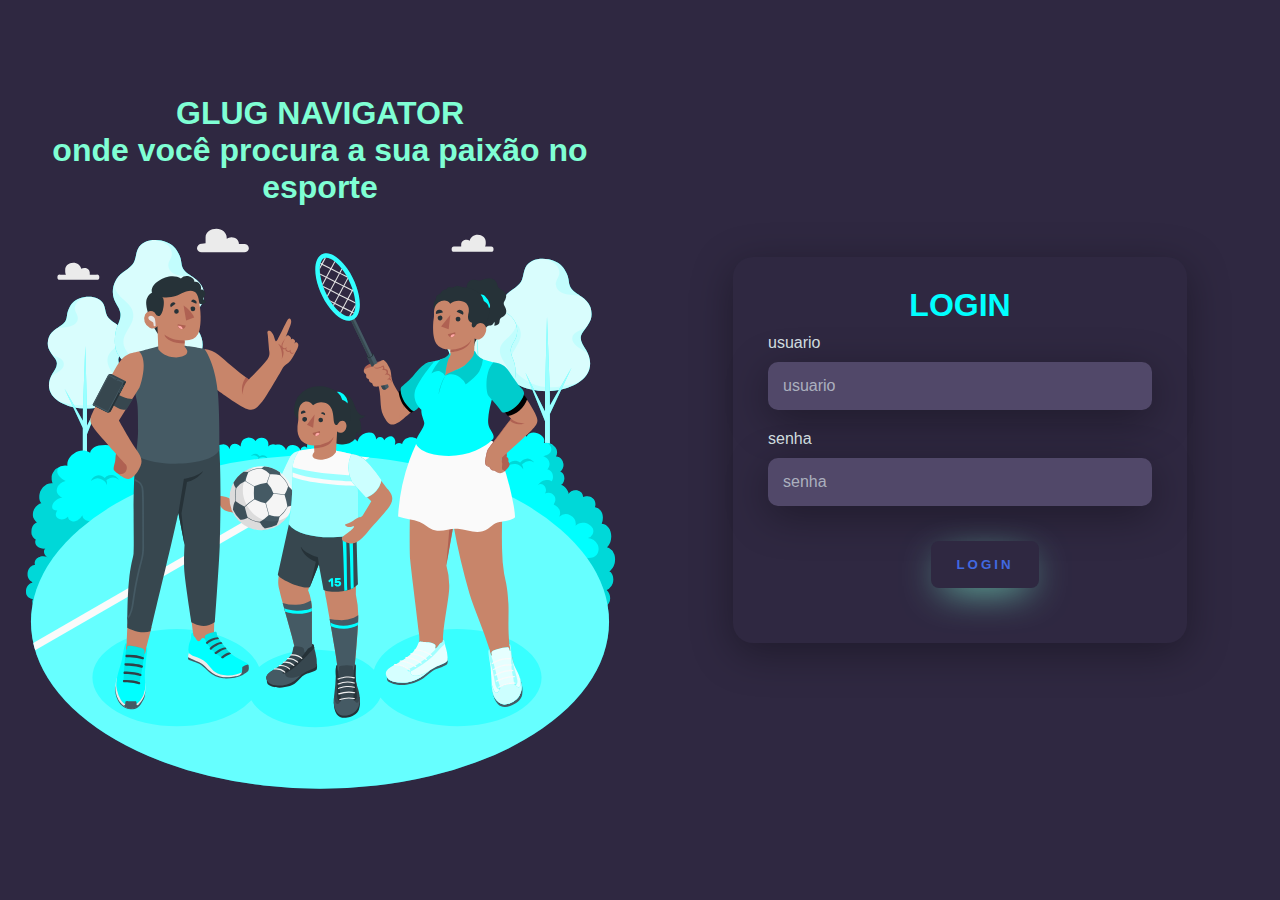
<file: projetodanilo/index.html>
<!DOCTYPE html>
<html lang="pt-br">
<head>
    <meta charset="UTF-8">
    <link rel="stylesheet" href="css/index.css">
    <title>GLUG NAVIGATOR</title>
</head>
<body>
  <div class="main-login">
    <div class="left-login">
        <h1>GLUG NAVIGATOR</h1>
        <h1>onde você procura a sua paixão no esporte</h1>
        <img src="./img/familia.svg" width="600" height="600" >
    </div>
    <div class="right-login">
        <div class="card-login">
            <h1>LOGIN</h1>
            <div class="textfield">
               <label for="usuario" >usuario</label>
               <input type="text" name="usuario" placeholder="usuario">
            </div>
            <div class="textfield">
                <label for="senha" >senha</label>
                <input type="password" name="senha" placeholder="senha">
             </div>
             <a href="entrada.html"><button class="btn-login"> login</button></a>
        </div>
    </div>
  </div>  
</body>
</html>
</file>
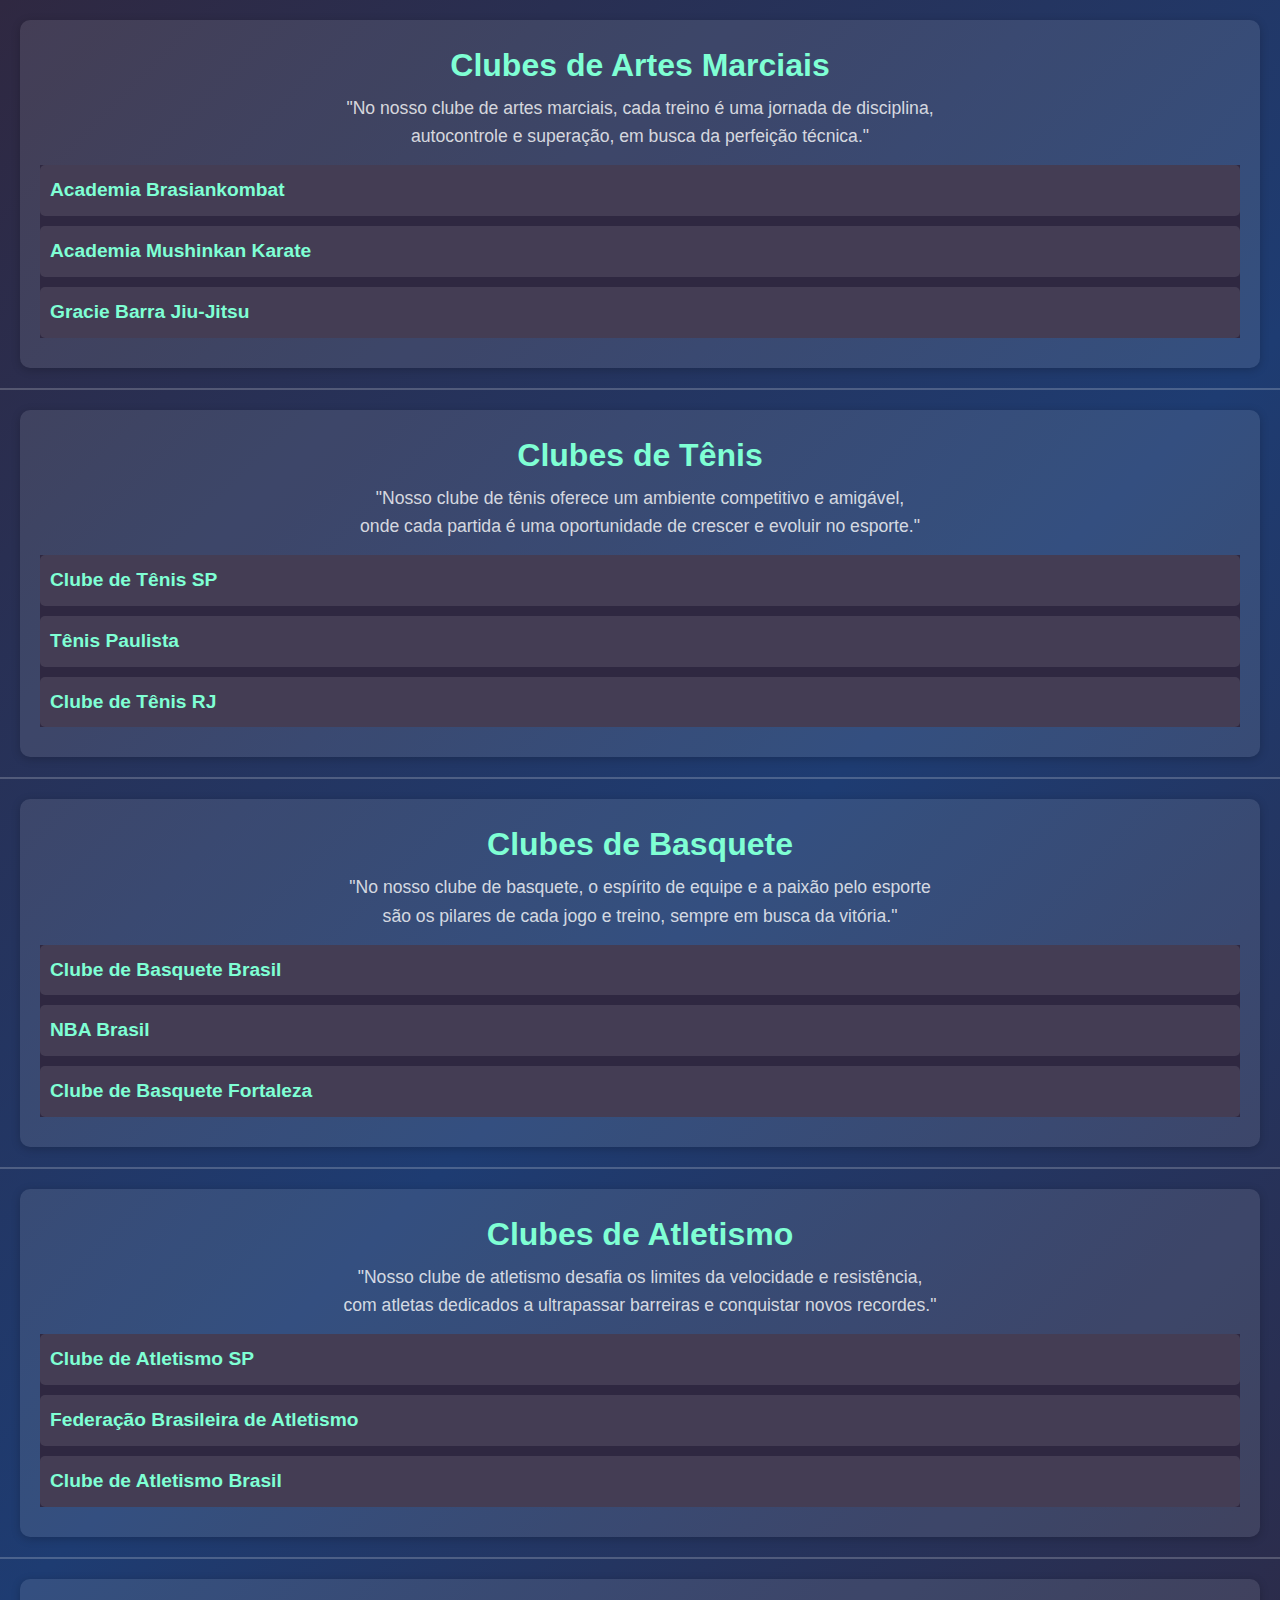
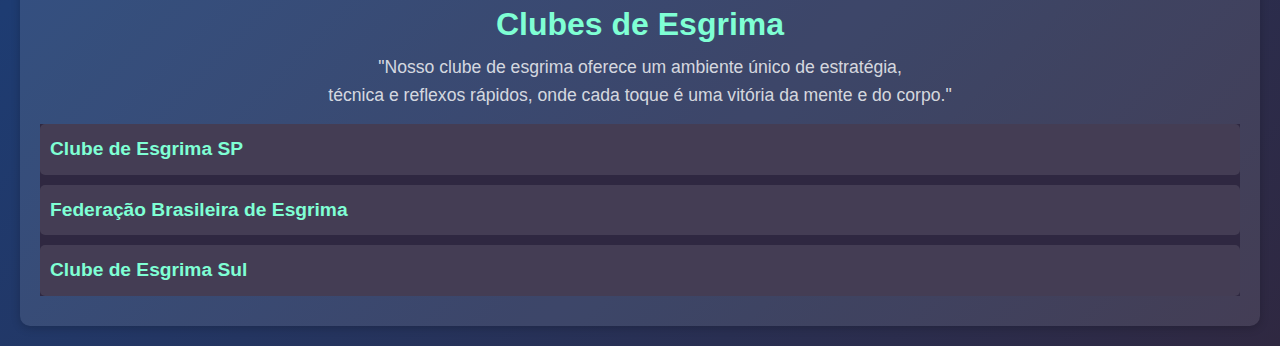
<file: projetodanilo/clubes.html>
<!DOCTYPE html>
<html lang="pt-BR">
<head>
    <meta charset="UTF-8">
    <link rel="stylesheet" href="./css/index.css">
    <title>Clube Esportivo</title>
</head>
<style>
    * {
        margin: 0;
        padding: 0;
        box-sizing: border-box;
    }
    body {
        font-family: Arial, sans-serif;
        line-height: 1.6;
        background: linear-gradient(135deg, #2f2841, #1e3c72, #2f2841);
        color: white;
        animation: backgroundAnimation 10s ease-in-out infinite;
    }

    @keyframes backgroundAnimation {
        0% { background-position: 0% 50%; }
        50% { background-position: 100% 50%; }
        100% { background-position: 0% 50%; }
    }

    hr {
        margin: 10px 0;
        border: 1px solid rgba(255, 255, 255, 0.2);
    }

    div {
        padding: 20px;
        background: rgba(255, 255, 255, 0.1);
        border-radius: 10px;
        margin: 20px;
        box-shadow: 0 2px 10px rgba(0, 0, 0, 0.2);
        transition: transform 0.3s ease;
    }

    div:hover {
        transform: scale(1.05);
    }

    h1 {
        font-size: 2em;
        margin-bottom: 3px;
        color: aquamarine;
    }

    p {
        font-size: 1.1em;
        margin-bottom: 15px;   
        color: rgba(255, 255, 255, 0.8);
    }

    ul {
        list-style-type: none;
        padding: 0;
    }

    li {
        margin-bottom: 10px;
        background-color: rgba(255, 255, 255, 0.1);
        padding: 10px;
        border-radius: 5px;
        transition: background-color 0.3s ease;
    }

    li:hover {
        background-color: rgba(255, 255, 255, 0.3);
    }

    a {
        color: aquamarine;
        text-decoration: none;
        font-weight: bold;
        transition: color 0.3s ease;
    }

    a:hover {
        color: #ffcc00;
    }

    button {
        padding: 10px 20px;
        background-color: aquamarine;
        border: none;
        border-radius: 5px;
        cursor: pointer;
        font-size: 1em;
        color: #2f2841;
        transition: background-color 0.3s ease, transform 0.3s ease;
    }

    button:hover {
        background-color: #ffcc00;
        transform: scale(1.1);
    }
</style>
<body>
    <div>
        <h1>Clubes de Artes Marciais</h1>
        <p>"No nosso clube de artes marciais, cada treino é uma jornada de disciplina,<br> autocontrole e superação, em busca da perfeição técnica."</p>
        <ul>
            <li><a href="https://www.academiabrasiankombat.com.br/">Academia Brasiankombat</a></li>
            <li><a href="https://www.karatemushinkan.com.br/">Academia Mushinkan Karate</a></li>
            <li><a href="https://www.graciebarra.com/">Gracie Barra Jiu-Jitsu</a></li>
        </ul>
    </div>
    <hr>
    <div>
        <h1>Clubes de Tênis</h1>
        <p>"Nosso clube de tênis oferece um ambiente competitivo e amigável,<br> onde cada partida é uma oportunidade de crescer e evoluir no esporte."</p>
        <ul>
            <li><a href="https://www.clubedetenis.com.br/">Clube de Tênis SP</a></li>
            <li><a href="https://www.tenispaulista.com.br/">Tênis Paulista</a></li>
            <li><a href="https://www.clubedetenisrj.com.br/">Clube de Tênis RJ</a></li>
        </ul>
    </div>
    <hr>
    <div>
        <h1>Clubes de Basquete</h1>
        <p>"No nosso clube de basquete, o espírito de equipe e a paixão pelo esporte<br> são os pilares de cada jogo e treino, sempre em busca da vitória."</p>
        <ul>
            <li><a href="https://www.clubedobasquete.com.br/">Clube de Basquete Brasil</a></li>
            <li><a href="https://www.nba.com/brazil/">NBA Brasil</a></li>
            <li><a href="https://www.clubedobasquetefor.com.br/">Clube de Basquete Fortaleza</a></li>
        </ul>
    </div>
    <hr>
    <div>
        <h1>Clubes de Atletismo</h1>
        <p>"Nosso clube de atletismo desafia os limites da velocidade e resistência,<br> com atletas dedicados a ultrapassar barreiras e conquistar novos recordes."</p>
        <ul>
            <li><a href="https://www.clubedeatletismo.com.br/">Clube de Atletismo SP</a></li>
            <li><a href="https://atletismo.org.br/">Federação Brasileira de Atletismo</a></li>
            <li><a href="https://www.clubedatletismobrasil.com.br/">Clube de Atletismo Brasil</a></li>
        </ul>
    </div>
    <hr>
    <div>
        <h1>Clubes de Esgrima</h1>
        <p>"Nosso clube de esgrima oferece um ambiente único de estratégia,<br> técnica e reflexos rápidos, onde cada toque é uma vitória da mente e do corpo."</p>
        <ul>
            <li><a href="https://www.clubedeesgrima.com.br/">Clube de Esgrima SP</a></li>
            <li><a href="https://www.esgrima.org.br/">Federação Brasileira de Esgrima</a></li>
            <li><a href="https://www.esgrimasul.com.br/">Clube de Esgrima Sul</a></li>
        </ul>
    </div>
</body>
</html>
</file>
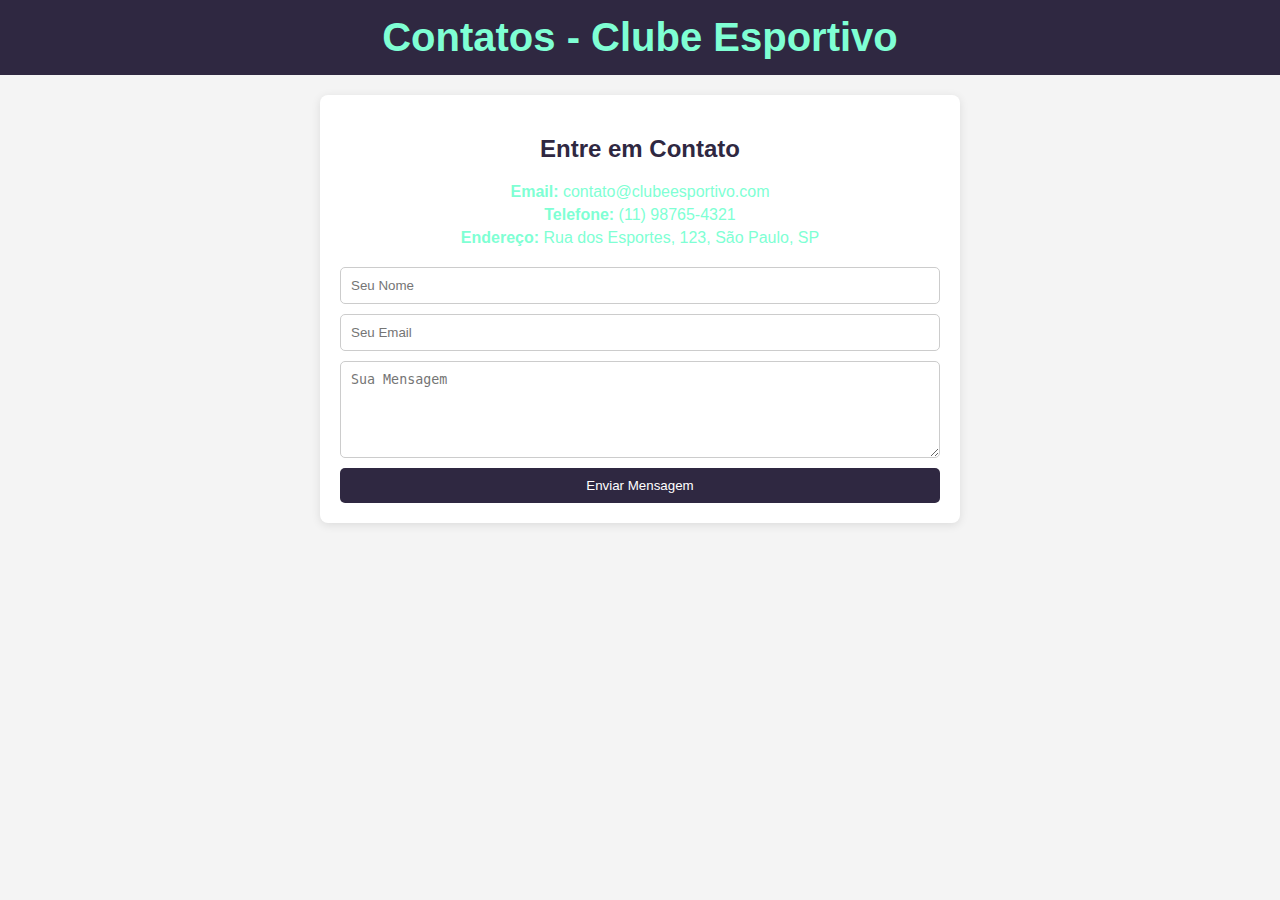
<file: projetodanilo/contatos.html>
<!DOCTYPE html>
<html lang="pt-br">
<head>
    <meta charset="UTF-8">
    <meta name="viewport" content="width=device-width, initial-scale=1.0">
    <link rel="stylesheet" href="./css/index.css">
    <title>Contatos - Clube Esportivo</title>
    <style>
        body {
            font-family: Arial, sans-serif;
            background-color: #f4f4f4;
            margin: 0;
            padding: 0;
        }

        header {
            background-color: #2f2841;
            color: white;
            padding: 15px 0;
            text-align: center;
        }

        header h1 {
            margin: 0;
            font-size: 2.5em;
            color: aquamarine;
        }

        .container {
            width: 80%;
            max-width: 600px;
            margin: 20px auto;
            padding: 20px;
            background: white;
            border-radius: 8px;
            box-shadow: 0 2px 10px rgba(0, 0, 0, 0.1);
        }

        h2 {
            text-align: center;
            color: #2f2841;
        }

        .contact-info {
            margin-bottom: 20px;
        }

        .contact-info p {
            margin: 5px 0;
        }

        form {
            display: flex;
            flex-direction: column;
        }

        input, textarea {
            margin-bottom: 10px;
            padding: 10px;
            border: 1px solid #ccc;
            border-radius: 5px;
        }

        button {
            background-color: #2f2841;
            color: white;
            border: none;
            padding: 10px;
            border-radius: 5px;
            cursor: pointer;
        }

        button:hover {
            background-color: aquamarine;
            color: black;
        }
    </style>
</head>
<body>
    <header>
        <h1>Contatos - Clube Esportivo</h1>
    </header>

    <div class="container">
        <h2>Entre em Contato</h2>
        <div class="contact-info">
            <p><strong>Email:</strong> contato@clubeesportivo.com</p>
            <p><strong>Telefone:</strong> (11) 98765-4321</p>
            <p><strong>Endereço:</strong> Rua dos Esportes, 123, São Paulo, SP</p>
        </div>
        
        <form action="#" method="POST">
            <input type="text" name="name" placeholder="Seu Nome" required>
            <input type="email" name="email" placeholder="Seu Email" required>
            <textarea name="message" rows="5" placeholder="Sua Mensagem" required></textarea>
            <button type="submit">Enviar Mensagem</button>
        </form>
    </div>
</body>
</html>
</file>
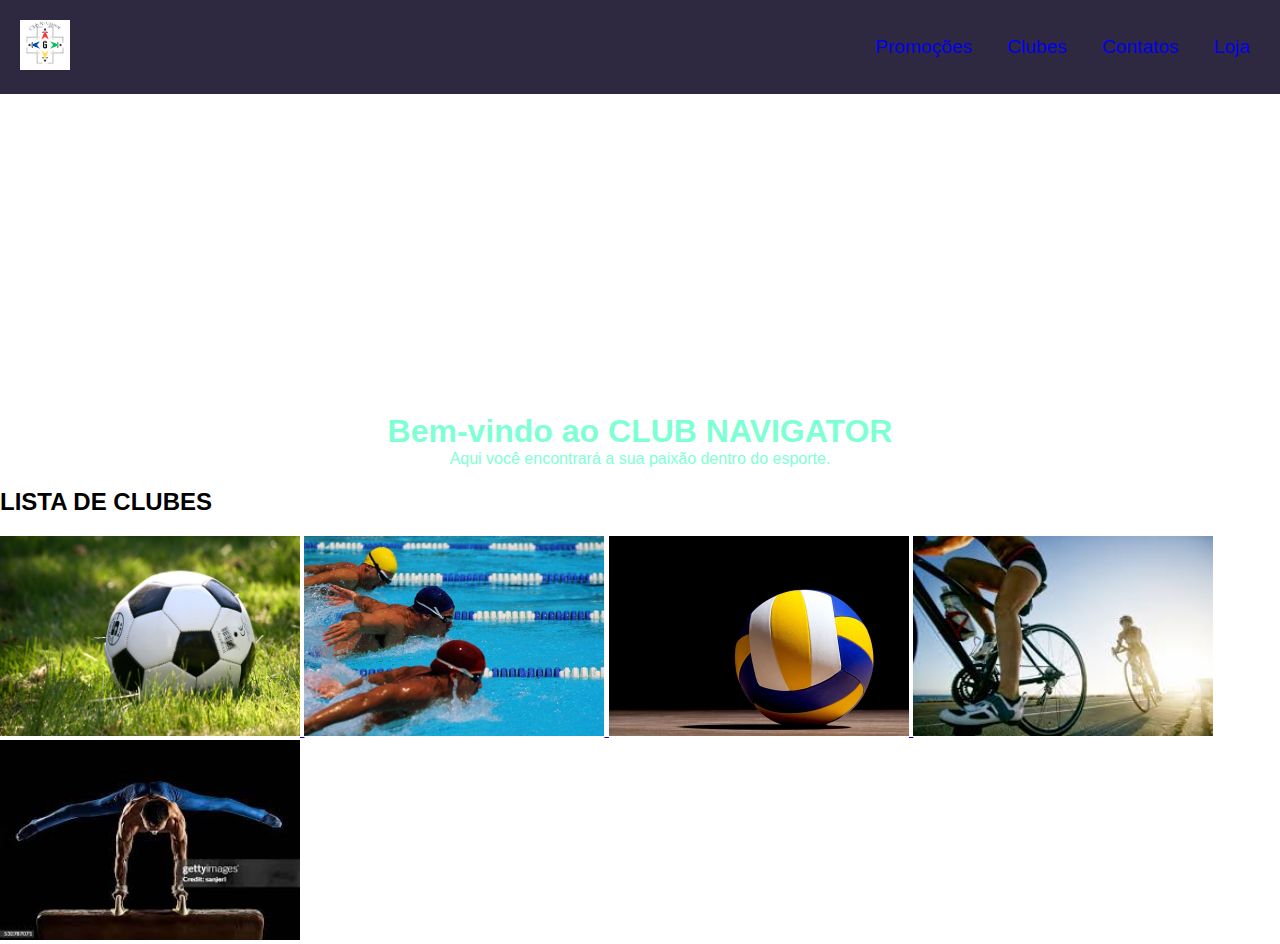
<file: projetodanilo/entrada.html>
<!DOCTYPE html>
<html lang="pt-br">
<head>
    <meta charset="UTF-8">
    <meta name="viewport" content="width=device-width, initial-scale=1.0">
    <title>Clubes Esportivos</title>
    <link rel="stylesheet" href="./css/index.css">
</head>
<body>
    <header class="header">
        <a href="./index.html">
            <img class="primeiro" src="./img/G.png" alt="Logo" style="height: 50px;">
        </a>
        <nav>
            <ul class="menu">
                <li><a href="./promoção.html">Promoções</a></li>
                <li><a href="./clubes.html">Clubes</a></li>
                <li><a href="./contatos.html">Contatos</a></li>
                <li><a href="./loja.html">Loja</a></li>
            </ul>
        </nav>
    </header>

    <div class="video">
        <iframe width="560" height="315" src="https://www.youtube.com/embed/JZUYv2r-Ln0?si=lFHVYhWYR2hDzd16"
        title="YouTube video player" frameborder="0" allow="accelerometer; autoplay; clipboard-write; encrypted-media; gyroscope; picture-in-picture; web-share" referrerpolicy="strict-origin-when-cross-origin" allowfullscreen>
        </iframe>
    </div>

    <h1>Bem-vindo ao CLUB NAVIGATOR</h1>
    <p>Aqui você encontrará a sua paixão dentro do esporte.</p>
    <h2> LISTA DE CLUBES</h2>
    <section class="galeria">
    <div class="galeria-imagem">
      <a href="./html/futebol.html"><img src="./img/futebol.jpg" alt="futebol" width="300px" height="200px">
    </a>
      <a href="./html/natação.html"><img src="./img/natacao.jpg" alt="natação" width="300px" height="200px">
    </a>
      <a href="./html/volei.html"><img src="./img/volei.jpg" alt="volei" width="300px" height="200px">
    </a>
      <a href="./html/ciclismo.html"><img src="./img/ciclismo.jpg" alt="Ciclismo" width="300px" height="200px">
    </a>
      <a href="./html/ginastica.html"><img src="./img/ginastica.jpg" alt="ginastica" width="300px" height="200px">
    </a>
</section>
    </div>
</body>
</html>
</file>
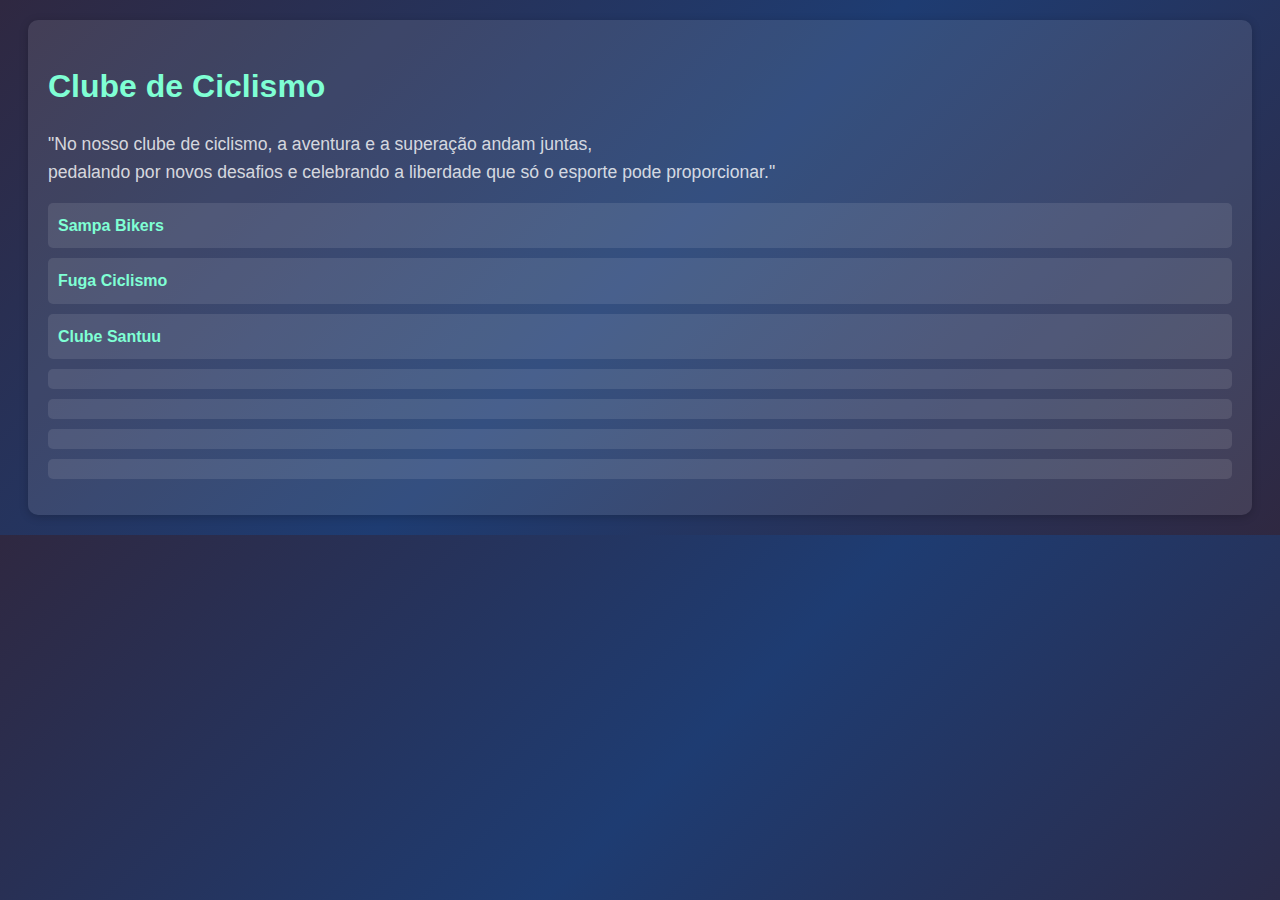
<file: projetodanilo/html/ciclismo.html>
<!DOCTYPE html>
<html lang="pt-BR">
<head>
    <meta charset="UTF-8">
    <meta name="viewport" content="width=device-width, initial-scale=1.0">
    <title>Ciclismo</title>
</head>
<style>
    style>
    * {
        margin: 0;
        padding: 0;
        box-sizing: border-box;
    }
    body {
        font-family: Arial, sans-serif;
        line-height: 1.6;
        background: linear-gradient(135deg, #2f2841, #1e3c72, #2f2841);
        color: white;
        animation: backgroundAnimation 10s ease-in-out infinite;
    }

    @keyframes backgroundAnimation {
        0% { background-position: 0% 50%; }
        50% { background-position: 100% 50%; }
        100% { background-position: 0% 50%; }
    }

    hr {
        margin: 10px 0;
        border: 1px solid rgba(255, 255, 255, 0.2);
    }

    div {
        padding: 20px;
        background: rgba(255, 255, 255, 0.1);
        border-radius: 10px;
        margin: 20px;
        box-shadow: 0 2px 10px rgba(0, 0, 0, 0.2);
        transition: transform 0.3s ease;
    }

    div:hover {
        transform: scale(1.05);
    }

    h1 {
        font-size: 2em;
        margin-bottom: 3px;
        color: aquamarine;
    }

    p {
        font-size: 1.1em;
        margin-bottom: 15px;   
        color: rgba(255, 255, 255, 0.8);
    }

    ul {
        list-style-type: none;
        padding: 0;
    }

    li {
        margin-bottom: 10px;
        background-color: rgba(255, 255, 255, 0.1);
        padding: 10px;
        border-radius: 5px;
        transition: background-color 0.3s ease;
    }

    li:hover {
        background-color: rgba(255, 255, 255, 0.3);
    }

    a {
        color: aquamarine;
        text-decoration: none;
        font-weight: bold;
        transition: color 0.3s ease;
    }

    a:hover {
        color: #ffcc00;
    }

    button {
        padding: 10px 20px;
        background-color: aquamarine;
        border: none;
        border-radius: 5px;
        cursor: pointer;
        font-size: 1em;
        color: #2f2841;
        transition: background-color 0.3s ease, transform 0.3s ease;
    }

    button:hover {
        background-color: #ffcc00;
        transform: scale(1.1);
    }
</style>
    <div class="Ciclismo">
        <h1>Clube de Ciclismo</h1>
        <p>"No nosso clube de ciclismo, a aventura e a superação andam juntas,<br> pedalando por novos desafios e celebrando a liberdade que só o esporte pode proporcionar."</p>
        <ul>
            <li><a href="https://sampabikers.com.br/">Sampa Bikers</a></li>
            <li><a href="https://fugacc.com/">Fuga Ciclismo</a></li>
            <li><a href="https://clubesantuu.com.br/">Clube Santuu</a></li>
            <li><a href=""></a></li>
            <li><a href=""></a></li>
            <li><a href=""></a></li>
            <li><a href=""></a></li>
        </ul>
    </div>
</body>
</html>
</file>
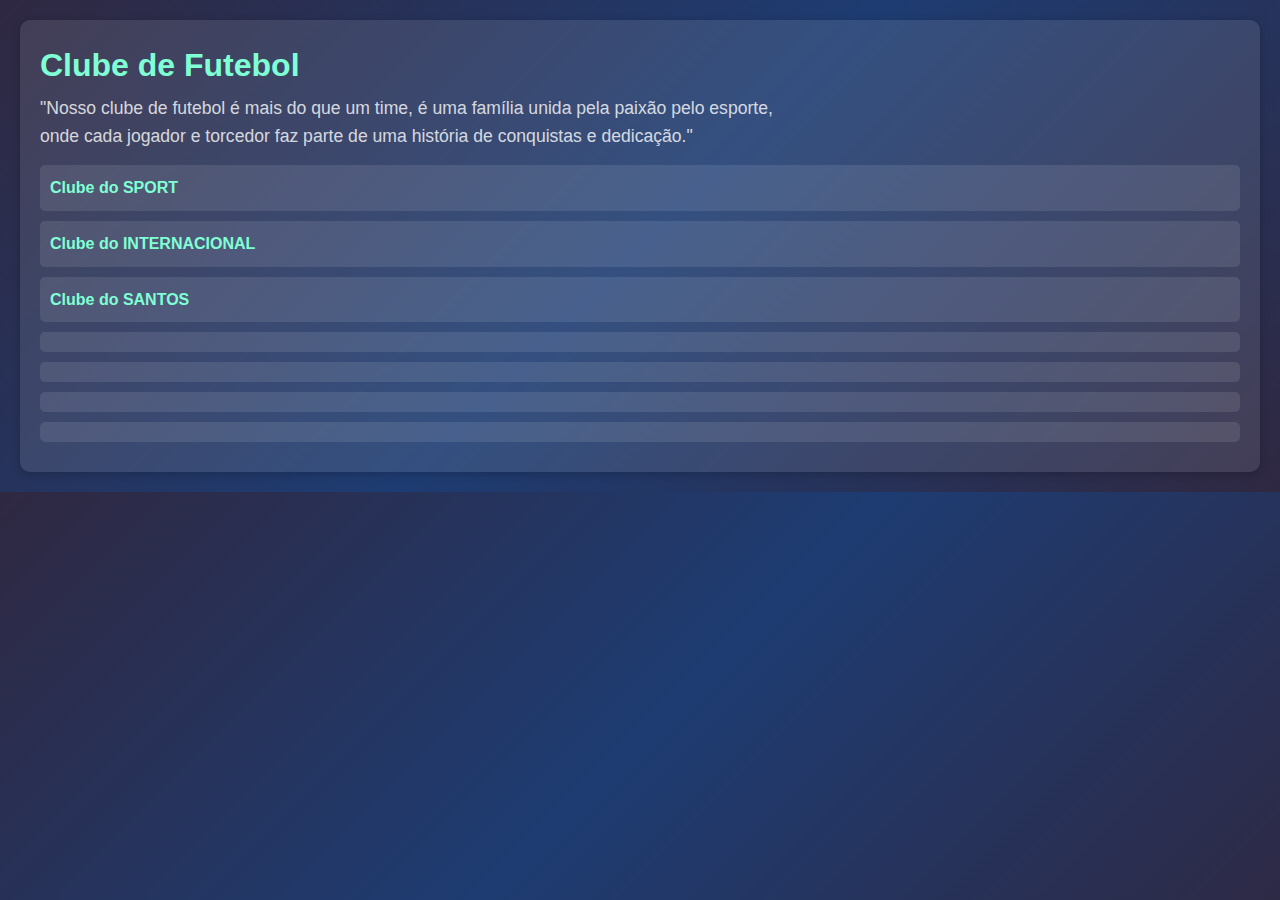
<file: projetodanilo/html/futebol.html>
<!DOCTYPE html>
<html lang="pr-br">
<head>
    <meta charset="UTF-8">
    <meta name="viewport" content="width=device-width, initial-scale=1.0">
    <title>futebol</title>
</head>
<style>
    * {
        margin: 0;
        padding: 0;
        box-sizing: border-box;
    }
    body {
        font-family: Arial, sans-serif;
        line-height: 1.6;
        background: linear-gradient(135deg, #2f2841, #1e3c72, #2f2841);
        color: white;
        animation: backgroundAnimation 10s ease-in-out infinite;
    }

    @keyframes backgroundAnimation {
        0% { background-position: 0% 50%; }
        50% { background-position: 100% 50%; }
        100% { background-position: 0% 50%; }
    }

    hr {
        margin: 10px 0;
        border: 1px solid rgba(255, 255, 255, 0.2);
    }

    div {
        padding: 20px;
        background: rgba(255, 255, 255, 0.1);
        border-radius: 10px;
        margin: 20px;
        box-shadow: 0 2px 10px rgba(0, 0, 0, 0.2);
        transition: transform 0.3s ease;
    }

    div:hover {
        transform: scale(1.05);
    }

    h1 {
        font-size: 2em;
        margin-bottom: 3px;
        color: aquamarine;
    }

    p {
        font-size: 1.1em;
        margin-bottom: 15px;   
        color: rgba(255, 255, 255, 0.8);
    }

    ul {
        list-style-type: none;
        padding: 0;
    }

    li {
        margin-bottom: 10px;
        background-color: rgba(255, 255, 255, 0.1);
        padding: 10px;
        border-radius: 5px;
        transition: background-color 0.3s ease;
    }

    li:hover {
        background-color: rgba(255, 255, 255, 0.3);
    }

    a {
        color: aquamarine;
        text-decoration: none;
        font-weight: bold;
        transition: color 0.3s ease;
    }

    a:hover {
        color: #ffcc00;
    }

    button {
        padding: 10px 20px;
        background-color: aquamarine;
        border: none;
        border-radius: 5px;
        cursor: pointer;
        font-size: 1em;
        color: #2f2841;
        transition: background-color 0.3s ease, transform 0.3s ease;
    }

    button:hover {
        background-color: #ffcc00;
        transform: scale(1.1);
    }
</style>
<body>
    <div class="Futebol">
        <h1>Clube de Futebol</h1>
        <p>"Nosso clube de futebol é mais do que um time, é uma família unida pela paixão pelo esporte,<br> onde cada jogador e torcedor faz parte de uma história de conquistas e dedicação."</p>
        <ul>
            <li><a href="https://sportrecife.com.br/">Clube do SPORT</a></li>
            <li><a href="https://internacional.com.br/">Clube do INTERNACIONAL</a></li>
            <li><a href="https://www.santosfc.com.br/">Clube do SANTOS</a></li>
            <li><a href=""></a></li>
            <li><a href=""></a></li>
            <li><a href=""></a></li>
            <li><a href=""></a></li>
        </ul>
    </div> 
</body>
</html>
</file>
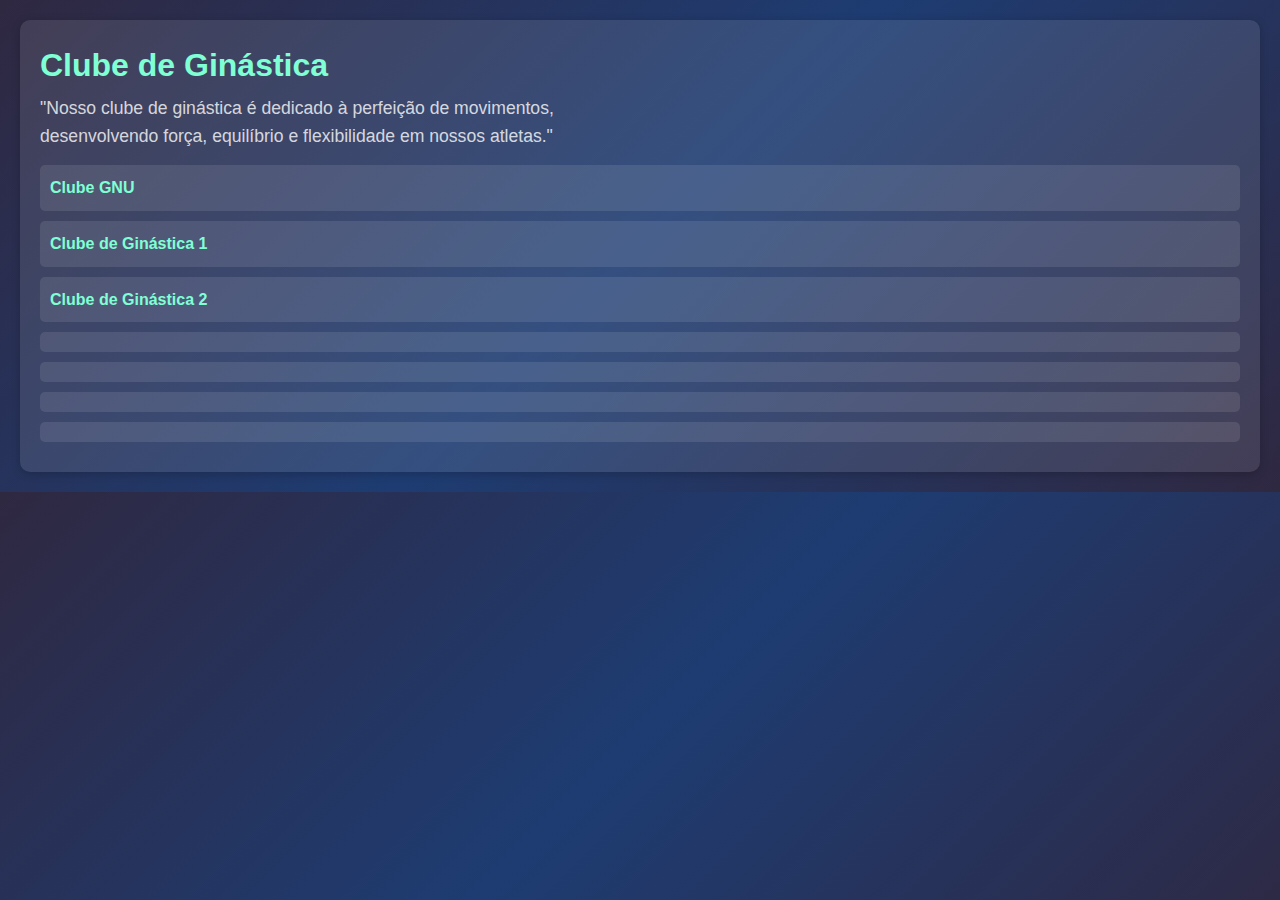
<file: projetodanilo/html/ginastica.html>
<!DOCTYPE html>
<html lang="pt-br">
<head>
    <meta charset="UTF-8">
    <meta name="viewport" content="width=device-width, initial-scale=1.0">
    <title>Ginástica</title>
</head>
<style>
    * {
        margin: 0;
        padding: 0;
        box-sizing: border-box;
    }
    body {
        font-family: Arial, sans-serif;
        line-height: 1.6;
        background: linear-gradient(135deg, #2f2841, #1e3c72, #2f2841);
        color: white;
        animation: backgroundAnimation 10s ease-in-out infinite;
    }

    @keyframes backgroundAnimation {
        0% { background-position: 0% 50%; }
        50% { background-position: 100% 50%; }
        100% { background-position: 0% 50%; }
    }

    hr {
        margin: 10px 0;
        border: 1px solid rgba(255, 255, 255, 0.2);
    }

    div {
        padding: 20px;
        background: rgba(255, 255, 255, 0.1);
        border-radius: 10px;
        margin: 20px;
        box-shadow: 0 2px 10px rgba(0, 0, 0, 0.2);
        transition: transform 0.3s ease;
    }

    div:hover {
        transform: scale(1.05);
    }

    h1 {
        font-size: 2em;
        margin-bottom: 3px;
        color: aquamarine;
    }

    p {
        font-size: 1.1em;
        margin-bottom: 15px;   
        color: rgba(255, 255, 255, 0.8);
    }

    ul {
        list-style-type: none;
        padding: 0;
    }

    li {
        margin-bottom: 10px;
        background-color: rgba(255, 255, 255, 0.1);
        padding: 10px;
        border-radius: 5px;
        transition: background-color 0.3s ease;
    }

    li:hover {
        background-color: rgba(255, 255, 255, 0.3);
    }

    a {
        color: aquamarine;
        text-decoration: none;
        font-weight: bold;
        transition: color 0.3s ease;
    }

    a:hover {
        color: #ffcc00;
    }

    button {
        padding: 10px 20px;
        background-color: aquamarine;
        border: none;
        border-radius: 5px;
        cursor: pointer;
        font-size: 1em;
        color: #2f2841;
        transition: background-color 0.3s ease, transform 0.3s ease;
    }

    button:hover {
        background-color: #ffcc00;
        transform: scale(1.1);
    }
</style>
<body>
    <div class="Ginastica">
        <h1>Clube de Ginástica</h1>
        <p>"Nosso clube de ginástica é dedicado à perfeição de movimentos,<br> desenvolvendo força, equilíbrio e flexibilidade em nossos atletas."</p>
        <ul>
            <li><a href="https://www.gnu.com.br/site/esporte/ginastica-artistica">Clube GNU</a></li>
            <li><a href="https://g.co/kgs/NykchLN">Clube de Ginástica 1</a></li>
            <li><a href="https://g.co/kgs/QLUUVbU">Clube de Ginástica 2</a></li>
            <li><a href=""></a></li>
            <li><a href=""></a></li>
            <li><a href=""></a></li>
            <li><a href=""></a></li>
        </ul>
    </div>    
</body>
</html>
</file>
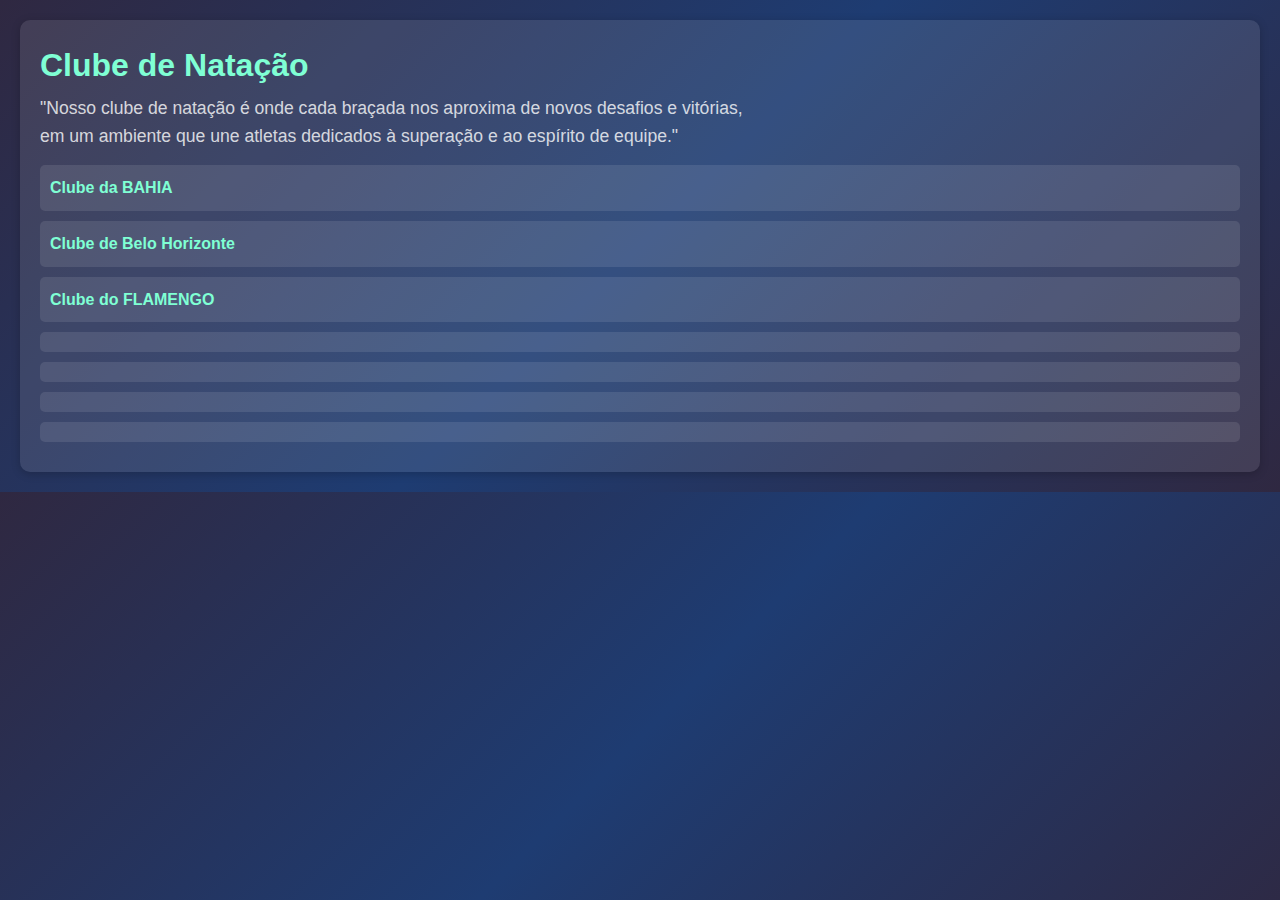
<file: projetodanilo/html/natação.html>
<!DOCTYPE html>
<html lang="pt-br">
<head>
    <meta charset="UTF-8">
    <meta name="viewport" content="width=device-width, initial-scale=1.0">
    <title>Natação</title>
</head>
<style>
  * {
      margin: 0;
      padding: 0;
      box-sizing: border-box;
  }
  body {
      font-family: Arial, sans-serif;
      line-height: 1.6;
      background: linear-gradient(135deg, #2f2841, #1e3c72, #2f2841);
      color: white;
      animation: backgroundAnimation 10s ease-in-out infinite;
  }

  @keyframes backgroundAnimation {
      0% { background-position: 0% 50%; }
      50% { background-position: 100% 50%; }
      100% { background-position: 0% 50%; }
  }

  hr {
      margin: 10px 0;
      border: 1px solid rgba(255, 255, 255, 0.2);
  }

  div {
      padding: 20px;
      background: rgba(255, 255, 255, 0.1);
      border-radius: 10px;
      margin: 20px;
      box-shadow: 0 2px 10px rgba(0, 0, 0, 0.2);
      transition: transform 0.3s ease;
  }

  div:hover {
      transform: scale(1.05);
  }

  h1 {
      font-size: 2em;
      margin-bottom: 3px;
      color: aquamarine;
  }

  p {
      font-size: 1.1em;
      margin-bottom: 15px;   
      color: rgba(255, 255, 255, 0.8);
  }

  ul {
      list-style-type: none;
      padding: 0;
  }

  li {
      margin-bottom: 10px;
      background-color: rgba(255, 255, 255, 0.1);
      padding: 10px;
      border-radius: 5px;
      transition: background-color 0.3s ease;
  }

  li:hover {
      background-color: rgba(255, 255, 255, 0.3);
  }

  a {
      color: aquamarine;
      text-decoration: none;
      font-weight: bold;
      transition: color 0.3s ease;
  }

  a:hover {
      color: #ffcc00;
  }

  button {
      padding: 10px 20px;
      background-color: aquamarine;
      border: none;
      border-radius: 5px;
      cursor: pointer;
      font-size: 1em;
      color: #2f2841;
      transition: background-color 0.3s ease, transform 0.3s ease;
  }

  button:hover {
      background-color: #ffcc00;
      transform: scale(1.1);
  }
</style>
<body>
    <div class="Natacao">
        <h1 >Clube de Natação</h1>
        <p >"Nosso clube de natação é onde cada braçada nos aproxima de novos desafios e vitórias,<br> em um ambiente que une atletas dedicados à superação e ao espírito de equipe."</p>
        <ul>
            <li><a href="https://www.yachtclubedabahia.com.br/esportes/natacao-e-hidroginastica.html">Clube da BAHIA</a></li>
            <li><a href="https://barroca.com.br/site/category/natacao-3/">Clube de Belo Horizonte</a></li>
            <li><a href="https://www.flamengo.com.br/natacao">Clube do FLAMENGO</a></li>
            <li><a href=""></a></li>
            <li><a href=""></a></li>
            <li><a href=""></a></li>
            <li><a href=""></a></li>
        </ul>
</body>
</html>
</file>
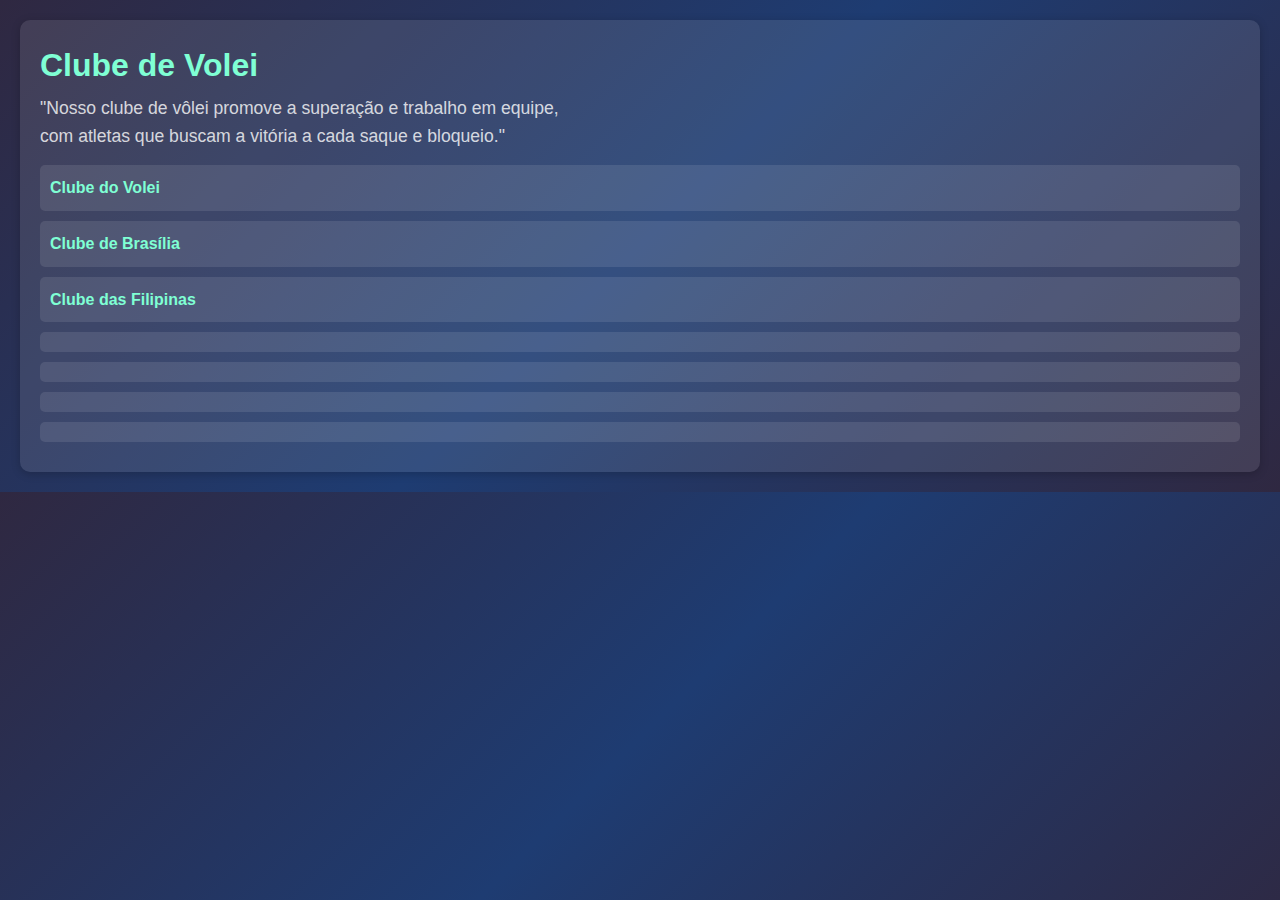
<file: projetodanilo/html/volei.html>
<!DOCTYPE html>
<html lang="en">
<head>
    <meta charset="UTF-8">
    <meta name="viewport" content="width=device-width, initial-scale=1.0">
    <title>Document</title>
</head>
   <style>
    * {
        margin: 0;
        padding: 0;
        box-sizing: border-box;
    }
    body {
        font-family: Arial, sans-serif;
        line-height: 1.6;
        background: linear-gradient(135deg, #2f2841, #1e3c72, #2f2841);
        color: white;
        animation: backgroundAnimation 10s ease-in-out infinite;
    }

    @keyframes backgroundAnimation {
        0% { background-position: 0% 50%; }
        50% { background-position: 100% 50%; }
        100% { background-position: 0% 50%; }
    }

    hr {
        margin: 10px 0;
        border: 1px solid rgba(255, 255, 255, 0.2);
    }

    div {
        padding: 20px;
        background: rgba(255, 255, 255, 0.1);
        border-radius: 10px;
        margin: 20px;
        box-shadow: 0 2px 10px rgba(0, 0, 0, 0.2);
        transition: transform 0.3s ease;
    }

    div:hover {
        transform: scale(1.05);
    }

    h1 {
        font-size: 2em;
        margin-bottom: 3px;
        color: aquamarine;
    }

    p {
        font-size: 1.1em;
        margin-bottom: 15px;   
        color: rgba(255, 255, 255, 0.8);
    }

    ul {
        list-style-type: none;
        padding: 0;
    }

    li {
        margin-bottom: 10px;
        background-color: rgba(255, 255, 255, 0.1);
        padding: 10px;
        border-radius: 5px;
        transition: background-color 0.3s ease;
    }

    li:hover {
        background-color: rgba(255, 255, 255, 0.3);
    }

    a {
        color: aquamarine;
        text-decoration: none;
        font-weight: bold;
        transition: color 0.3s ease;
    }

    a:hover {
        color: #ffcc00;
    }

    button {
        padding: 10px 20px;
        background-color: aquamarine;
        border: none;
        border-radius: 5px;
        cursor: pointer;
        font-size: 1em;
        color: #2f2841;
        transition: background-color 0.3s ease, transform 0.3s ease;
    }

    button:hover {
        background-color: #ffcc00;
        transform: scale(1.1);
    }
</style>
<body>
    <div class="Volei">
        <h1>Clube de Volei</h1>
        <p>"Nosso clube de vôlei promove a superação e trabalho em equipe,<br> com atletas que buscam a vitória a cada saque e bloqueio."</p>
        <ul>
            <li><a href="https://www.clubedovolei.com.br/">Clube do Volei</a></li>
            <li><a href="https://timebrasiliavolei.com.br/">Clube de Brasília</a></li>
            <li><a href="https://www2.fpv.com.br/clubes-filiados/">Clube das Filipinas</a></li>
            <li><a href=""></a></li>
            <li><a href=""></a></li>
            <li><a href=""></a></li>
            <li><a href=""></a></li>
        </ul>
    </div>
</body>
</html>
</file>
<file: projetodanilo/css/index.css>
body{
    margin: 0;
    font-family:'Gill Sans', 'Gill Sans MT', Calibri, 'Trebuchet MS', sans-serif 
}
.main-login{
    width: 100vw;
    height: 100vh;
    background-color: #2f2841;
    display: flex;
    justify-content: center;
    align-items: center;
}
.left-login{
    width: 50vw;
    height: 100vh;
    display: flex;
    justify-content: center;
    align-items: center;
    flex-direction: column;
}
.left-login > h1{
    color:aquamarine
}
.right-login{
    width: 50vw;
    height: 100vh;
    display: flex;
    justify-content: center;
    align-items: center;
}
.card-login{
    width: 60%;
    display: flex;
    justify-content: center;
    align-items: center;
    flex-direction: column;
    padding: 30px 35px;
    background: #2f2841;
    border-radius: 20px;
    box-shadow: 0px 10px 40px #00000056;
}
.card-login > h1{
    color: #00ffff;
    font-weight: 800;
    margin: 0;
}
.textfield{
    width: 100%;
    display: flex;
    flex-direction: column;
    align-items: flex-start;
    justify-content: center;
    margin: 10px 0px;
}
.textfield > input{
    width: 100%;
    border: none;
    border-radius: 10px;
    padding: 15px;
    background:#514869 ;
    color: #f0ffffde;
    font-size: 12pt;
    box-shadow: 0px 10px 40px #00000056;
    outline: none;
    box-sizing: border-box;
}
.textfield > label{
    color: #f0ffffde;
   margin-bottom: 10px;
}
.textfield > input::placeholder{
    color: #f0ffff94;
}
.btn-login{
    width: 100%;
    padding: 16px 0px;
    margin:25px;
    border: none;
    border-radius: 8px;
    outline: none;
    text-transform: uppercase;
    font-weight: 800;
    letter-spacing: 3px;
    color: #4169E1;
   background-color: #2f2841;
   ;
    cursor: pointer;
    box-shadow: 0px 10px 40px -12px aquamarine;
    transition: 0s;
}
.btn-login:hover,
.btn-login:focus{
    background: aquamarine;
}


<!--entrda.html-->


body, ul, li{
    margin: 0px;
    padding: 0px;
    list-style: none;
   font-size: 1.2rem;
    font-family: 'Gill Sans', 'Gill Sans MT', Calibri, 'Trebuchet MS', sans-serif;
    background-color: #2f2841;
}
h1, p{
    margin: 0px;
    padding: 0px;  
    text-align: center;
    color: aquamarine; 
}

a:visited{
    text-decoration: none;
}
a:visited{
    color: aquamarine;
}
a:hover{
    color: black;
}
.header{
    color:#2f2841;
    background-color: #2f2841;
    display: flex;
    justify-content: space-between;
    padding: 20px;
    align-items: center;
}
.menu{
    display: flex;
}
.menu li{
    margin-left: 15px ;
}
.menu li a{
    display: block;
    padding: 10px;
    text-decoration: none;
}
.video{
    text-align: center;
}
.galeria-imagens {
    display: flex;
    gap: 10px;
    justify-content: center;
    margin-top: 20px;
}

.galeria-imagens a {
    text-decoration: none;
}

.galeria-imagens img {
    border: 2px solid #3498db;
    border-radius: 8px;
    transition: transform 0.3s, box-shadow 0.3s;
}

.galeria-imagens img:hover {
    transform: scale(1.05);
    box-shadow: 0px 4px 8px rgba(0, 0, 0, 0.2);
    border-color: #2980b9;
}
</file>
